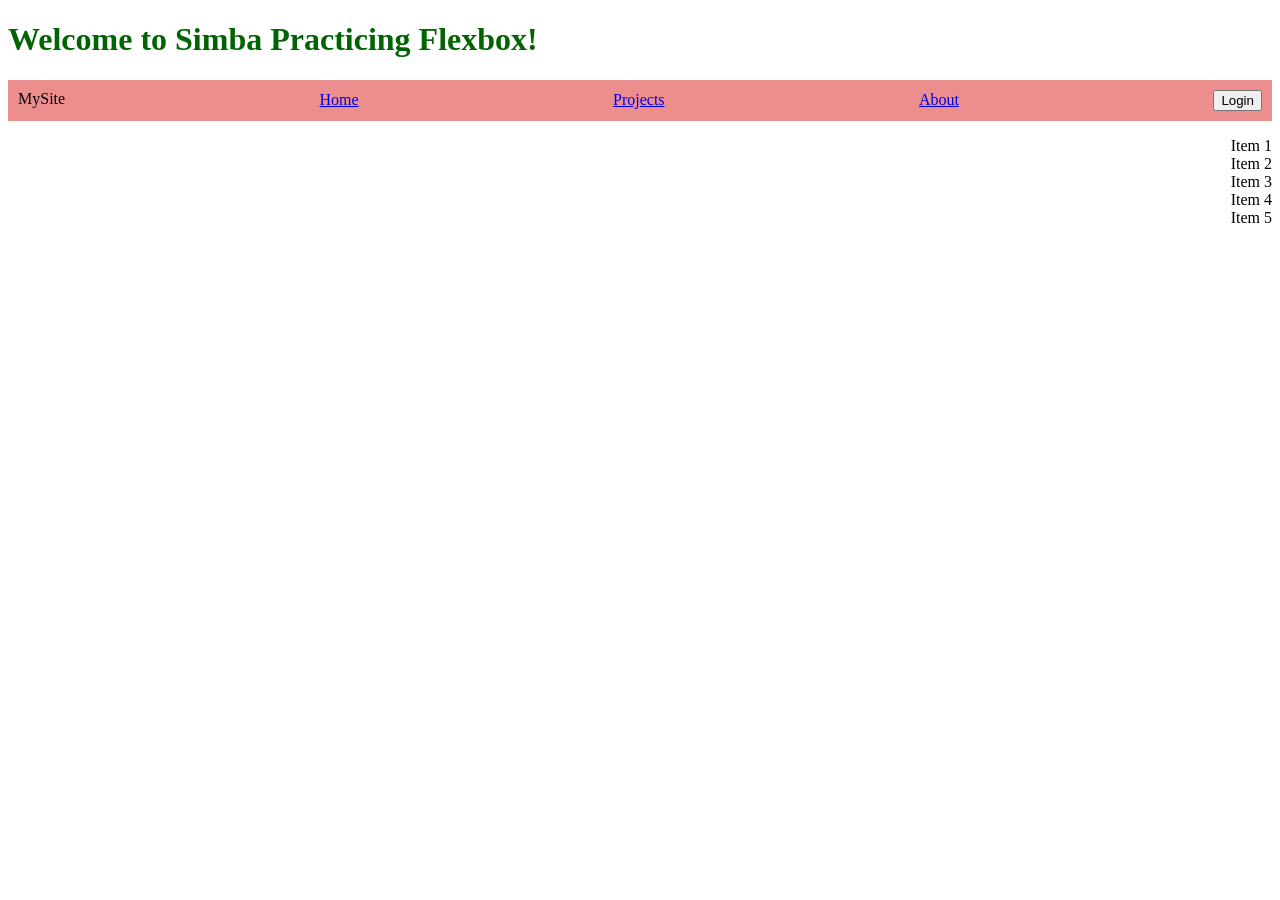
<file: index.html>
<!DOCTYPE html>
<html lang="en">
<head>
    <meta charset="UTF-8">
    <meta name="viewport" content="width=device-width, initial-scale=1.0">
    <title>Flexbox is Fun</title>
    <link rel="stylesheet" href="style.css">
</head>
<body>
    <h1>Welcome to Simba Practicing Flexbox!</h1>
        <nav class="navbar">
        <div class="logo">MySite</div>

    <div class="links">
        <a href="#">Home</a>
        <a href="#">Projects</a>
        <a href="#">About</a>
    </div> 
          
            <button>Login</button>
        </div>
    </nav>

    <ul class="container">
        <div>Item 1</div>
        <div>Item 2</div>
        <div>Item 3</div>
        <div>Item 4</div>
        <div>Item 5</div>
    </ul>
</body>
</html>
</file>
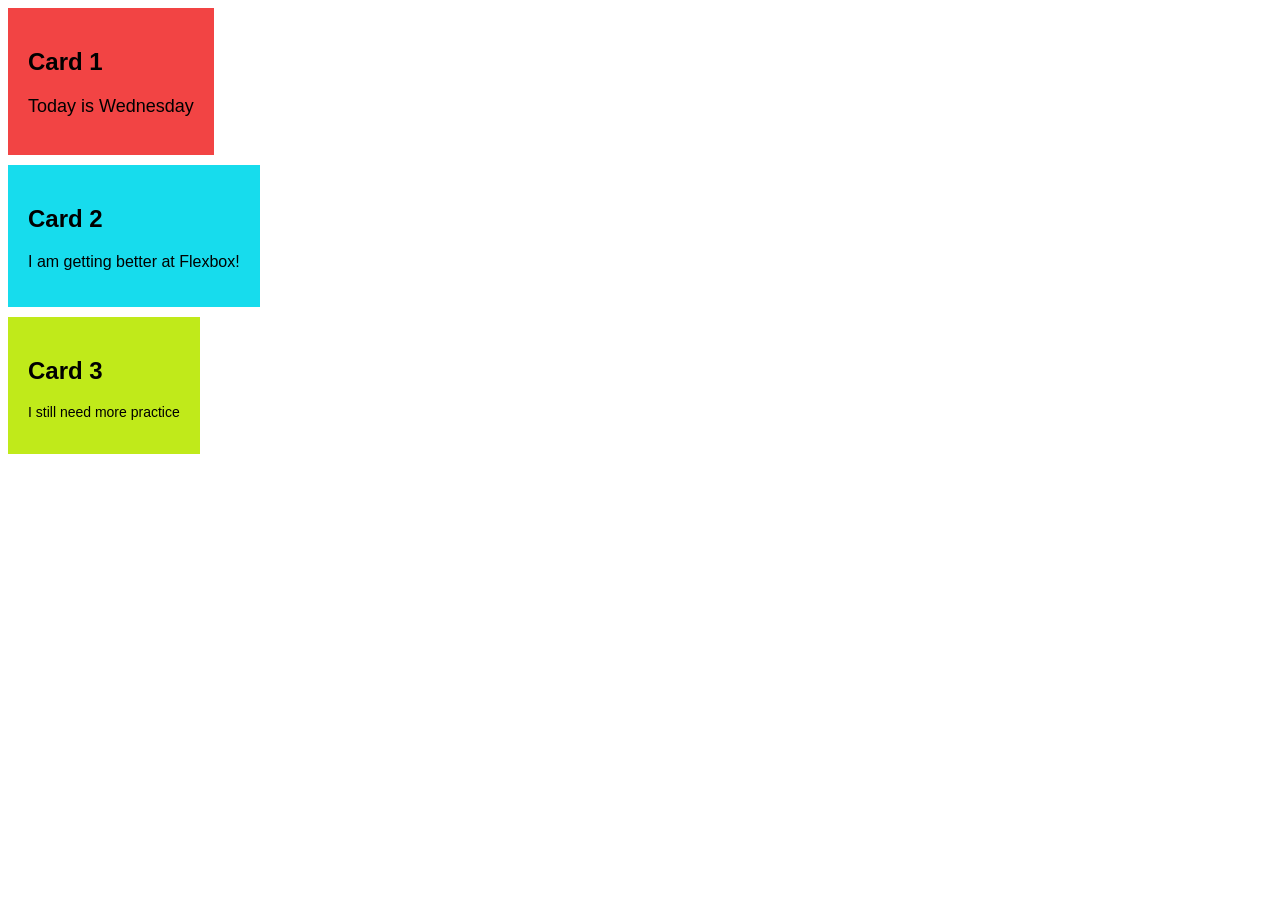
<file: index2.html>
<!DOCTYPE html>
<html lang="en">
<head>
  <meta charset="UTF-8">
  <title>Card Layout</title>
  <link rel="stylesheet" href="style2.css">
</head>
<body>
  <div class="cards">
    <div class="title-1">
      <h2>Card 1</h2>
      <p style="font-size: 18px;">Today is Wednesday</p>
    </div>
    <div class="title-2">
      <h2>Card 2</h2>
      <p style="font-size: 16px;">I am getting better at Flexbox!</p>
    </div>
    <div class="title-3">
      <h2>Card 3</h2>
      <p style="font-size: 14px;">I still need more practice</p>
    </div>
  </div>
</body>
</html>
</file>
<file: style.css>
/* Element selector: every <h1> */
h1 {
  color: darkgreen;
}

.navbar {
  background-color: rgb(237, 142, 142);
  padding: 10px;
  display: flex;
  flex-direction: row;
  align-items: space-evenly;
}

.links {
  display: flex;
  flex: 1;                       
  justify-content: space-evenly;
  align-items: center;
}


.container{
    display: flex;
    flex-direction: column;
    justify-content: space-around;
    align-items: flex-end;

}
</file>
<file: style2.css>
.cards {
  display: flex;
  flex-direction: column;
  flex: 1;           
  gap: 10px;            
  justify-content: flex-start;
  align-items: baseline;
}

.title-1 {
    font-family: Calibri, sans-serif;
    background: #f24444;;
    margin: 0;
    padding: 20px;
}

.title-2 {
    font-family: Calibri, sans-serif;
    background: #17dced;;
    margin: 0;
    padding: 20px;
}

.title-3 {
    font-family: Calibri, sans-serif;
    background: rgb(192, 234, 26);;
    margin: 0;
    padding: 20px;
}
</file>
